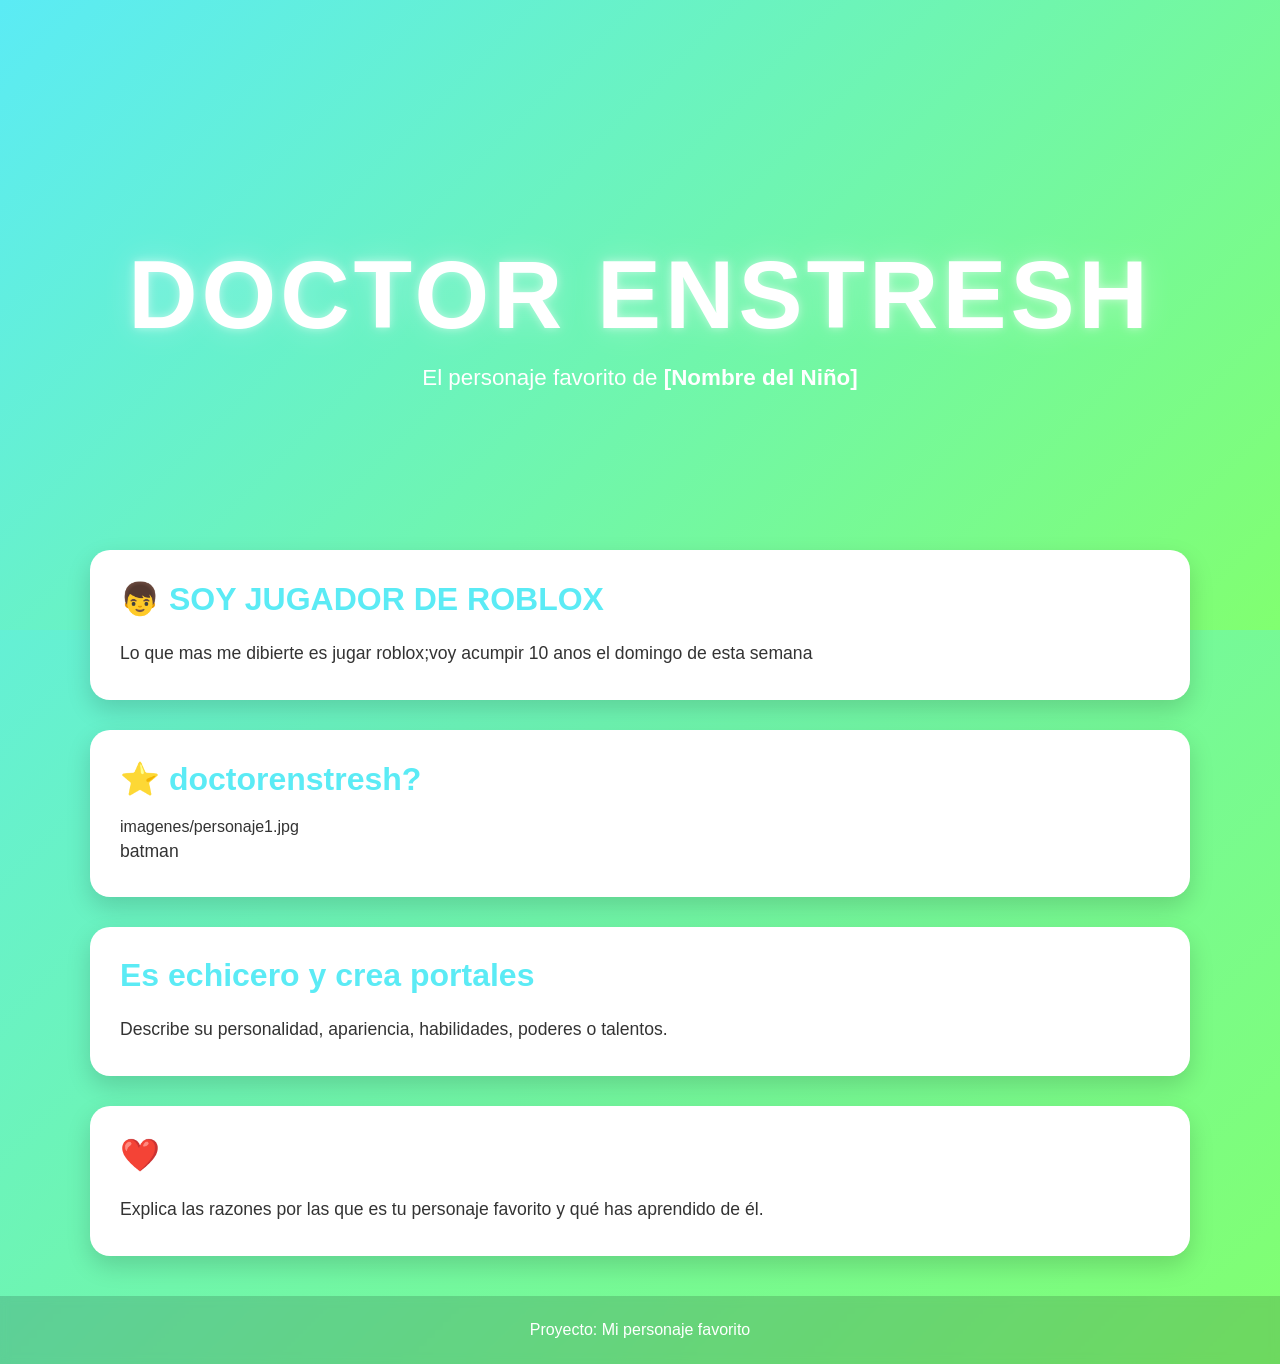
<file: docs/personajeFavorito/index.html>
<!DOCTYPE html>
<html lang="es">

<head>
    <meta charset="UTF-8">
    <meta name="viewport" content="width=device-width, initial-scale=1.0">
    <title>[Nombre del Personaje]</title>
    <link rel="stylesheet" href="style.css">
</head>

<body>

    <header class="hero">
        <div class="hero-content">
            <h1>Doctor enstresh</h1>
            <p>El personaje favorito de <strong>[Nombre del Niño]</strong></p>
        </div>
    </header>

    <main>

        <section class="card">
            <h2>👦 SOY JUGADOR DE ROBLOX</h2>
            

            <p>
       Lo que mas me dibierte es jugar roblox;voy  acumpir 10 anos el domingo de esta semana

        
            </p>
        </section>

        <section class="card">
            <h2>⭐ doctorenstresh?</h2>
            imagenes/personaje1.jpg

            <p>
        batman
            </p>
        </section>

        <section class="card">
            <h2>Es echicero y crea portales</h2>
        

            <p>
                Describe su personalidad, apariencia,
                habilidades, poderes o talentos.
            </p>
        </section>

        <section class="card">
            <h2>❤️ </h2>
            

            <p>
                Explica las razones por las que es tu personaje favorito
                y qué has aprendido de él.
            </p>
        </section>

    </main>

    <footer>
        <p>Proyecto: Mi personaje favorito</p>
    </footer>

</body>

</html>
</file>
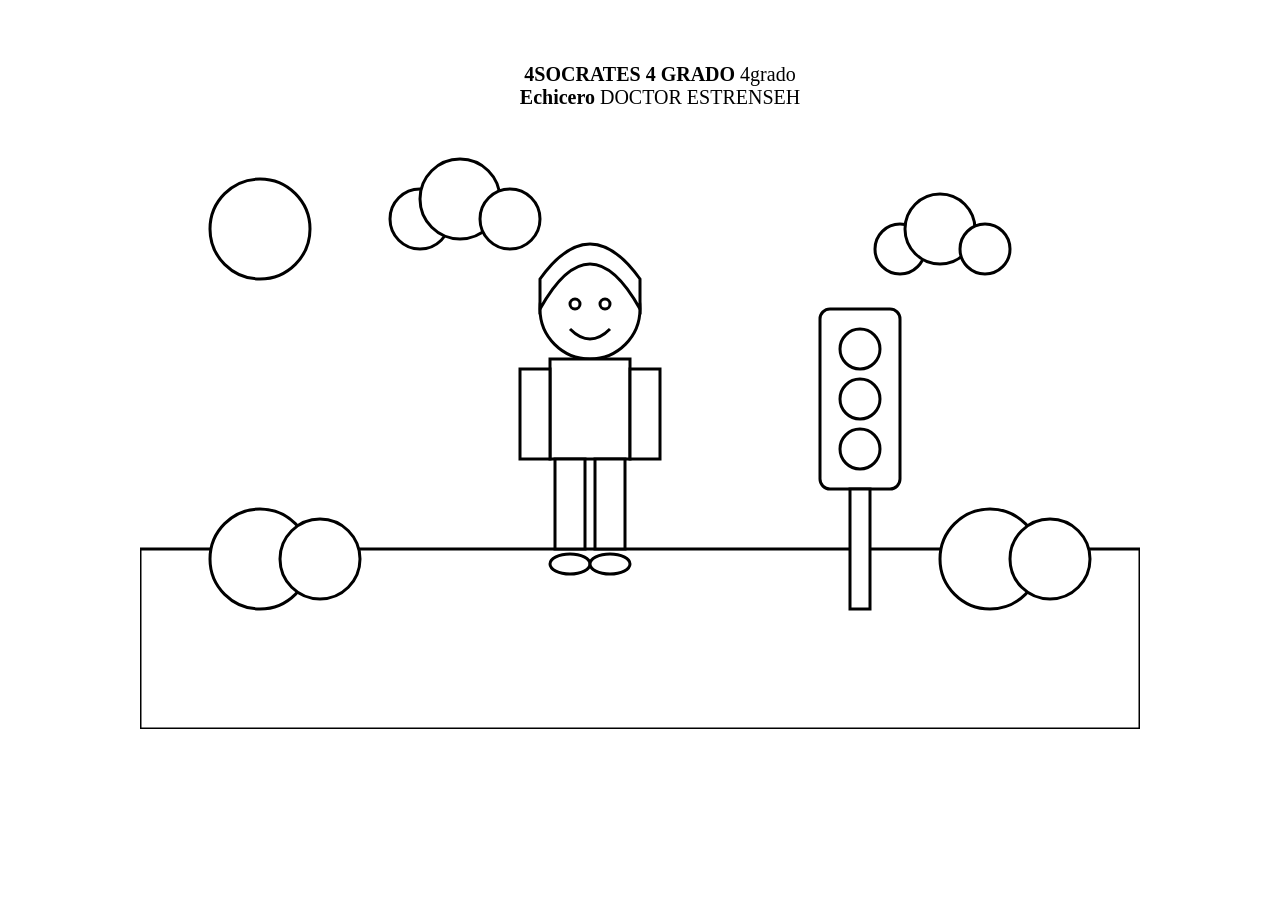
<file: docs/semaforoRGB/index.html>
<!DOCTYPE html>
<html lang="es">
<head>
    <meta charset="UTF-8">
    <title></title>
    <link rel="stylesheet" href="estilos.css">
</head>
<body>
<h1></h1>
<ul>
  <li><strongNombre ENRIQUE JULCA :</strong> </li>
  <li><strong>4SOCRATES 4 GRADO</strong> 4grado</li>
  <li><strong>Echicero</strong> DOCTOR ESTRENSEH</li>
</ul>
<svg viewBox="0 0 1000 600" class="dibujo cielo">

    <!-- Sol -->
    <circle class="sol" cx="120" cy="100" r="50"/>

    <!-- Nubes -->
    <g class="nube">
        <circle class="nube-cuerpo" cx="280" cy="90" r="30"/>
        <circle class="nube-cuerpo" cx="320" cy="70" r="40"/>
        <circle class="nube-cuerpo" cx="370" cy="90" r="30"/>
    </g>

    <g class="nube">
        <circle class="nube-cuerpo" cx="760" cy="120" r="25"/>
        <circle class="nube-cuerpo" cx="800" cy="100" r="35"/>
        <circle class="nube-cuerpo" cx="845" cy="120" r="25"/>
    </g>

    <!-- Césped -->
    <rect class="cesped" x="0" y="420" width="1000" height="180"/>

    <!-- Arbustos -->
    <circle class="arbusto" cx="120" cy="430" r="50"/>
    <circle class="arbusto" cx="180" cy="430" r="40"/>

    <circle class="arbusto" cx="850" cy="430" r="50"/>
    <circle class="arbusto" cx="910" cy="430" r="40"/>

    <!-- Semáforo -->
    <g class="semaforo">

        <rect class="cuerpo-semaforo"
              x="680"
              y="180"
              width="80"
              height="180"
              rx="10"/>

        <circle class="luz-roja"
                cx="720"
                cy="220"
                r="20"/>

        <circle class="luz-amarilla"
                cx="720"
                cy="270"
                r="20"/>

        <circle class="luz-verde"
                cx="720"
                cy="320"
                r="20"/>

        <rect class="palo-semaforo"
              x="710"
              y="360"
              width="20"
              height="120"/>

    </g>

    <!-- Persona -->

    <!-- Cabeza -->
    <circle class="piel"
            cx="450"
            cy="180"
            r="50"/>

    <!-- Cabello -->
    <path class="cabello"
          d="M400 180
             Q450 90 500 180
             L500 150
             Q450 80 400 150 Z"/>

    <!-- Ojos -->
    <circle class="ojo"
            cx="435"
            cy="175"
            r="5"/>

    <circle class="ojo"
            cx="465"
            cy="175"
            r="5"/>

    <!-- Sonrisa -->
    <path class="boca"
          d="M430 200 Q450 220 470 200"/>

    <!-- Polo -->
    <rect class="polo"
          x="410"
          y="230"
          width="80"
          height="100"/>

    <!-- Brazos -->
    <rect class="piel"
          x="380"
          y="240"
          width="30"
          height="90"/>

    <rect class="piel"
          x="490"
          y="240"
          width="30"
          height="90"/>

    <!-- Pantalón -->
    <rect class="pantalon"
          x="415"
          y="330"
          width="30"
          height="90"/>

    <rect class="pantalon"
          x="455"
          y="330"
          width="30"
          height="90"/>

    <!-- Zapatos -->
    <ellipse class="zapato"
             cx="430"
             cy="435"
             rx="20"
             ry="10"/>

    <ellipse class="zapato"
             cx="470"
             cy="435"
             rx="20"
             ry="10"/>

</svg>

</body>
</html>
</file>
<file: docs/personajeFavorito/style.css>
/*======================================
  PALETA DE COLORES
======================================*/
:root {
    --color-primario: #5bebf5;
    --color-secundario: #81ff70;
}

/*======================================
  CONFIGURACIÓN GENERAL
======================================*/
* {
    margin: 0;
    padding: 0;
    box-sizing: border-box;
}

body {
    font-family: "Segoe UI", Arial, sans-serif;

    background: linear-gradient(
        135deg,
        var(--color-primario),
        var(--color-secundario)
    );

    min-height: 100vh;
    color: #333;
}

/*======================================
  HERO
======================================*/
.hero {
    height: 70vh;

    display: flex;
    justify-content: center;
    align-items: center;

    text-align: center;

    background: linear-gradient(
        135deg,
        var(--color-primario),
        var(--color-secundario)
    );

    color: white;
}

.hero-content {
    animation: aparecer 1.5s ease;
}

.hero h1 {
    font-size: clamp(3rem, 8vw, 6rem);
    letter-spacing: 4px;
    text-transform: uppercase;

    text-shadow:
        0 0 10px rgba(255,255,255,.5),
        0 0 30px rgba(255,255,255,.3);

    animation: flotar 3s ease-in-out infinite;
}

.hero p {
    font-size: 1.4rem;
    margin-top: 15px;
}

/*======================================
  CONTENEDOR
======================================*/
main {
    width: 90%;
    max-width: 1100px;

    margin: -80px auto 40px;
}

/*======================================
  TARJETAS
======================================*/
.card {
    background: rgb(255, 255, 255);

    margin-bottom: 30px;
    padding: 30px;

    border-radius: 20px;

    box-shadow: 0 10px 25px rgba(0,0,0,.15);

    transition: .3s;
}

.card:hover {
    transform: translateY(-8px);
}

.card h2 {
    color: var(--color-primario);
    margin-bottom: 20px;
    font-size: 2rem;
}

.card img {
    width: 100%;
    max-width: 450px;

    display: block;
    margin: 20px auto;

    border-radius: 15px;

    transition: .4s;
}

.card img:hover {
    transform: scale(1.05);
}

.card p {
    font-size: 1.1rem;
    line-height: 1.8;
}

/*======================================
  FOOTER
======================================*/
footer {
    text-align: center;

    padding: 25px;

    color: white;

    background: rgba(0,0,0,.15);

    backdrop-filter: blur(5px);
}

/*======================================
  ANIMACIONES
======================================*/
@keyframes aparecer {
    from {
        opacity: 0;
        transform: translateY(40px);
    }

    to {
        opacity: 1;
        transform: translateY(0);
    }
}

@keyframes flotar {
    0% {
        transform: translateY(0);
    }

    50% {
        transform: translateY(-10px);
    }

    100% {
        transform: translateY(0);
    }
}

/*======================================
  RESPONSIVE
======================================*/
@media (max-width: 768px) {

    .hero {
        height: 55vh;
    }

    .hero p {
        font-size: 1rem;
    }

    .card {
        padding: 20px;
    }

    .card h2 {
        font-size: 1.5rem;
    }
}
</file>
<file: docs/semaforoRGB/estilos.css>
body{
    margin:0;
    display:flex;
    justify-content:center;
    background:white;
    flex-direction: column;
    align-items: center;

}
h1 {
  text-align: center;
}
ul {
  list-style-type: none;
  display: flex;
  flex-direction: column;
  align-items: center;
  font-size: 20px;
}
.dibujo{
    width:1000px;
}

.cielo,
.sol,
.nube-cuerpo,
.cesped,
.arbusto,
.cuerpo-semaforo,
.luz-roja,
.luz-amarilla,
.luz-verde,
.palo-semaforo,
.piel,
.cabello,
.ojo,
.polo,
.pantalon,
.zapato{
    fill:white;
    stroke:black;
    stroke-width:3;
}
</file>
